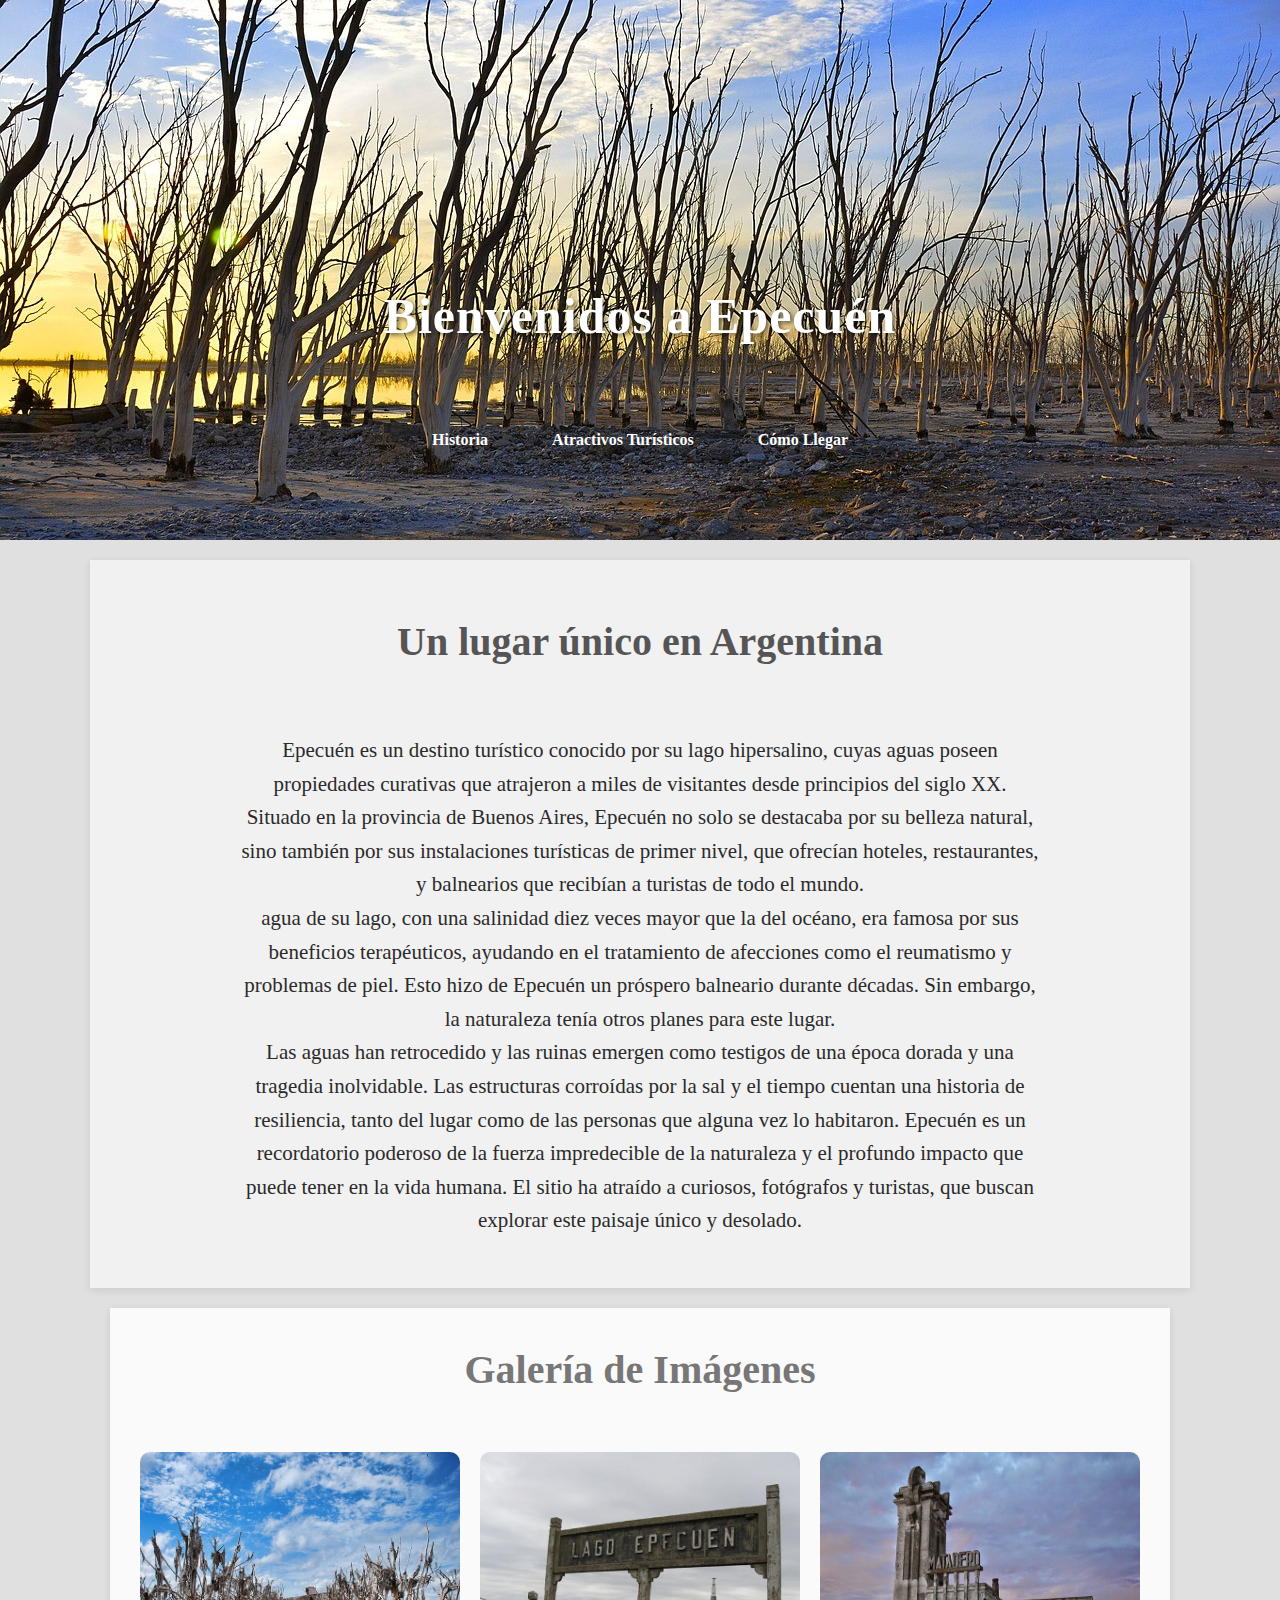
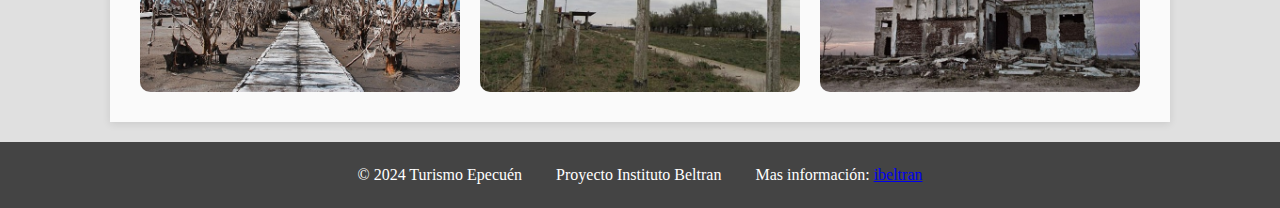
<file: index.html>
<!DOCTYPE html>
<html lang="es">
    <head>
        <meta charset="UTF-8">
        <meta name="viewport" content="width=device-width, initial-scale=0.8">
        <link rel="icon" href="img/icon-Web.ico">
        <title>Descubre Epecuén</title>
        <meta name="description" content="Esta pagina web intenta mostrar y recordar la tragedia vivida en el pueblo de Epecuen"> <!--el meta description es la descripcion de la pagina web. De 100 caracteres-->
        <meta name="keywords" content="Epecuen, lago epecuen, inundacion, pablo novak, pablo, pueblo inundado, inundacion, pueblo, sobreviviente, pablo novak, resiliencia"> <!--meta keywords contiene las palabras clave que ayudan al navegador a encontrar la pagina web, esto ayuda al posicionamiento del ceo-->
        <meta name="author" content="jeremias dominguez"> <!--meta author es para mencionar al autor de la pagina-->
        <link rel="stylesheet" href="css/index.css">
    </head>
    <body>
        <header>
            <h1 class="titulo-principal">Bienvenidos a Epecuén</h1>
            <nav>
                <ul class="link-paginas">
                    <li><a href="historia.html">Historia</a></li>
                    <li><a href="atractivo-turistico.html">Atractivos Turísticos</a></li>
                    <li><a href="como-llegar.html">Cómo Llegar</a></li>
                </ul>
            </nav>
        </header>
        <section id="texto-epecuen">
            <h2 class="tittle">Un lugar único en Argentina</h2>
            <p class="texto">Epecuén es un destino turístico conocido por su lago hipersalino, cuyas aguas poseen propiedades curativas que atrajeron a miles de visitantes desde principios del siglo XX. Situado en la provincia de Buenos Aires, Epecuén no solo se destacaba por su belleza natural, sino también por sus instalaciones turísticas de primer nivel, que ofrecían hoteles, restaurantes, y balnearios que recibían a turistas de todo el mundo.</p>

            <p class="texto"> agua de su lago, con una salinidad diez veces mayor que la del océano, era famosa por sus beneficios terapéuticos, ayudando en el tratamiento de afecciones como el reumatismo y problemas de piel. Esto hizo de Epecuén un próspero balneario durante décadas. Sin embargo, la naturaleza tenía otros planes para este lugar.</p>
                
            <p class="texto">Las aguas han retrocedido y las ruinas emergen como testigos de una época dorada y una tragedia inolvidable. Las estructuras corroídas por la sal y el tiempo cuentan una historia de resiliencia, tanto del lugar como de las personas que alguna vez lo habitaron. Epecuén es un recordatorio poderoso de la fuerza impredecible de la naturaleza y el profundo impacto que puede tener en la vida humana. El sitio ha atraído a curiosos, fotógrafos y turistas, que buscan explorar este paisaje único y desolado.</p>
        </section>

        <section id="fotos">
            <a class="link-gallery" href="galeria.html" title="Imagenes">Galería de Imágenes</a>
            <div class="gallery">
                <img src="img/camino.jpg" alt="camino">
                <img src="img/cartel.jpg" alt="Cartel de Epecuén">
                <img src="img/matadero.jpg" alt="Fabrica Matedero">
            </div>
        </section>

        <footer>
            <p>&copy; 2024 Turismo Epecuén</p>
            <p>Proyecto Instituto Beltran</p>
            <p>Mas información:  
                <a href="https://www.ibeltran.com.ar/contacto.php" target="_blank">ibeltran</a>
            </p>
        </footer>
    </body>
</html>
</file>
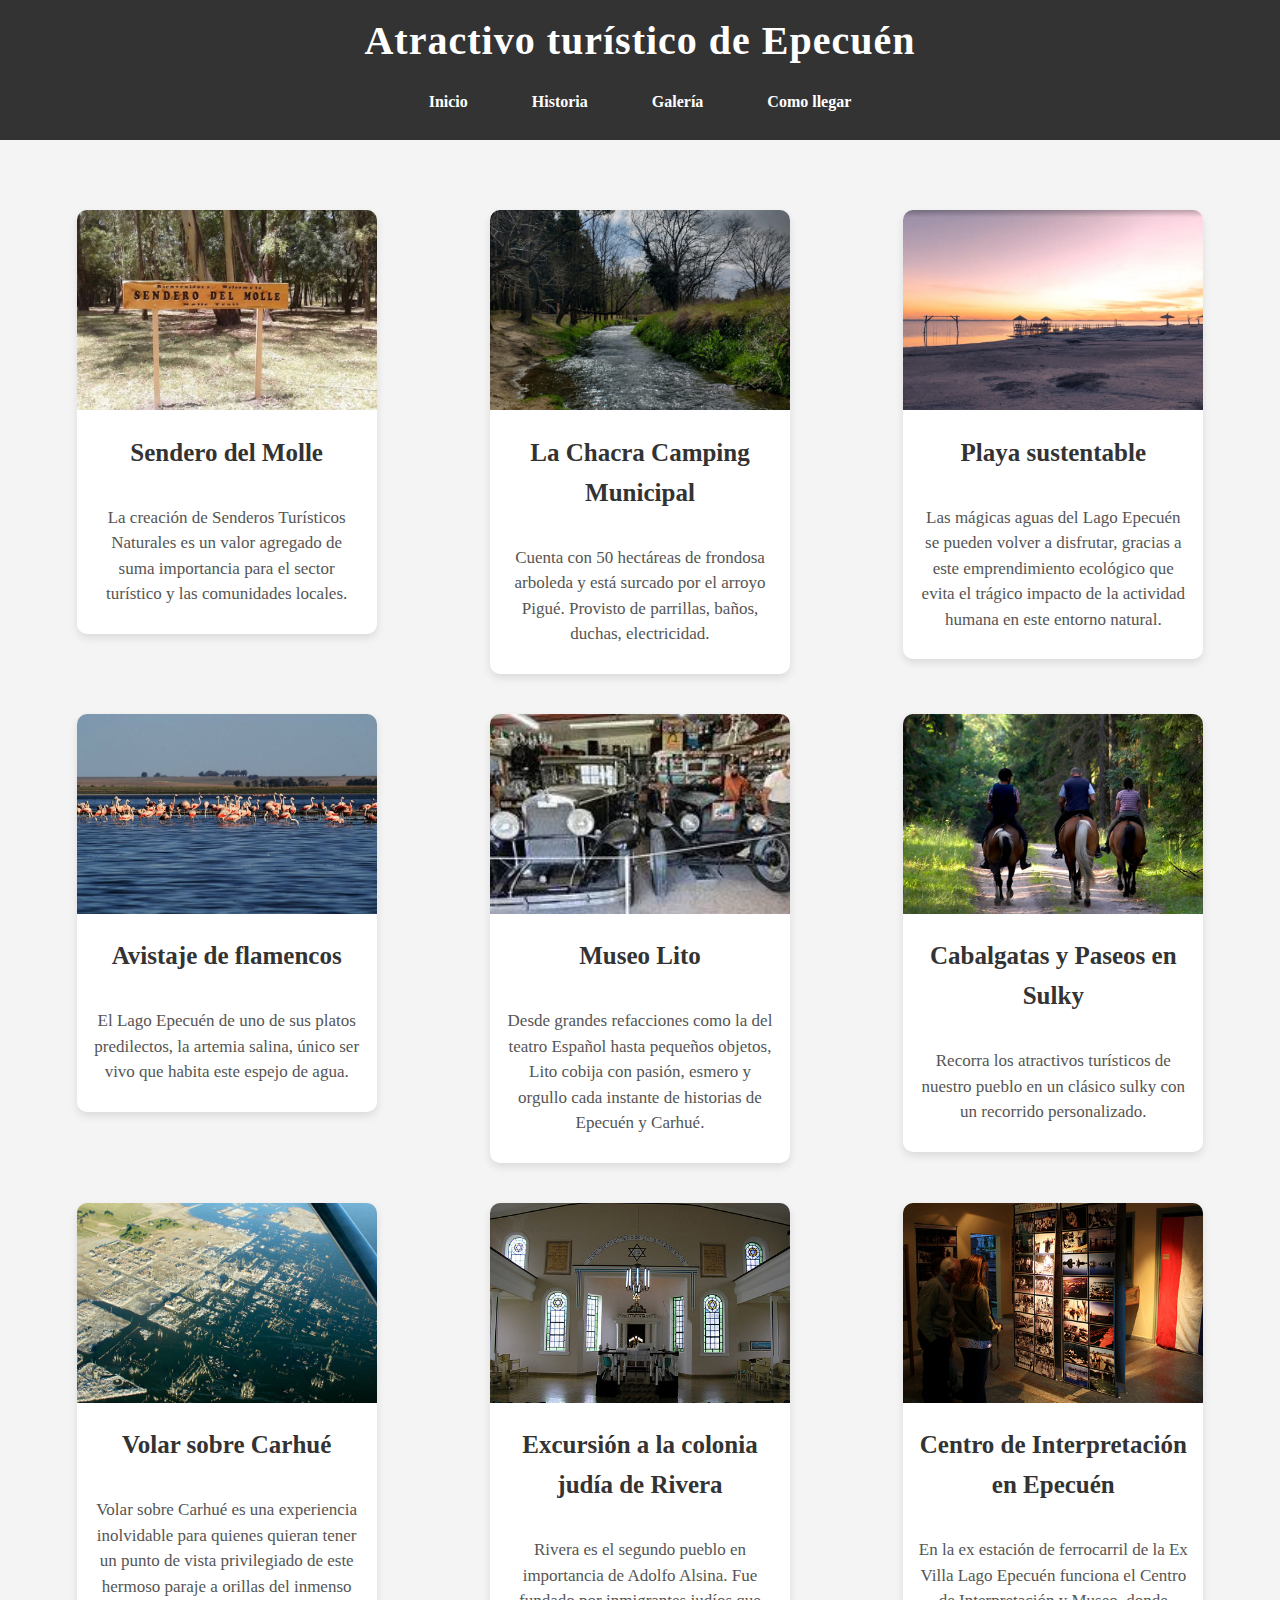
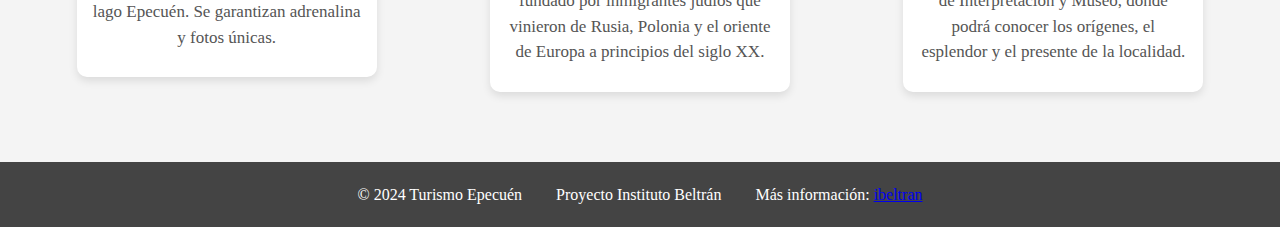
<file: atractivo-turistico.html>
<!DOCTYPE html>
<html lang="en">
    <head>
        <meta charset="UTF-8">
        <meta name="viewport" content="width=device-width, initial-scale=0.8">
        <link rel="icon" href="img/icon-Web.ico">
        <title>Cómo llegar a Epecuén</title>
        <link rel="stylesheet" href="css/atractivo-turistico.css">
    </head>
    <body>
        <header>
            <h1 class="titulo-principal">Atractivo turístico de Epecuén</h1>
            <nav>
                <ul class="link-paginas">
                    <li><a href="index.html">Inicio</a></li>
                    <li><a href="historia.html">Historia</a></li>
                    <li><a href="galeria.html">Galería</a></li>
                    <li><a href="como-llegar.html">Como llegar</a></li>
                </ul>
            </nav>
        </header>
        
            <section class="atractivos-turisticos">
            <a class="link-turisticos" href="https://www.adolfoalsina.gov.ar/agenda/sendero-del-molle-9/" target="_blank">
                <div class="atractivo">
                    <img src="img/sendero.jpg" alt="Ruinas de Epecuén">
                    <h2>Sendero del Molle</h2>
                    <p class="description-turismo">La creación de Senderos Turísticos Naturales es un valor agregado de suma importancia para el sector turístico y las comunidades locales.</p>
                </div>
            </a>
            
            <a class="link-turisticos" href="https://carhue.ar/hotel/la-chacra/" target="_blank">
                <div class="atractivo">
                    <img src="img/hotel-la-chacra.jpg" alt="Hotel la chacra">
                    <h2>La Chacra Camping Municipal</h2>
                    <p class="description-turismo">Cuenta con 50 hectáreas de frondosa arboleda y está surcado por el arroyo Pigué. Provisto de parrillas, baños, duchas, electricidad.</p>
                </div>
            </a>
            
            <a class="link-turisticos" href="https://www.termasdecarhue.com/sitios/playa-ecosustentable/" target="_blank">
                <div class="atractivo">
                    <img src="img/playa-sustentable.jpg" alt="Playa sustentable">
                    <h2>Playa sustentable</h2>
                    <p class="description-turismo">Las mágicas aguas del Lago Epecuén se pueden volver a disfrutar, gracias a este emprendimiento ecológico que evita el trágico impacto de la actividad humana en este entorno natural.</p>
                </div>
            </a>

            <a class="link-turisticos" href="https://salidores.com/carhue/avistaje-de-flamencos/" target="_blank">
                <div class="atractivo">
                    <img src="img/flamencos.jpg" alt="Avistaje de flamencos">
                    <h2>Avistaje de flamencos</h2>
                    <p class="description-turismo">El Lago Epecuén de uno de sus platos predilectos, la artemia salina, único ser vivo que habita este espejo de agua.</p>
                </div>
            </a>

            <a class="link-turisticos" href="https://museocarhue.gob.ar/archivo-historico/investigaciones/miguel-sottovia-embajador-turistico" target="_blank">
                <div class="atractivo">
                    <img src="img/museo.jpg" alt="Museo Lito">
                    <h2>Museo Lito</h2>
                    <p class="description-turismo">Desde grandes refacciones como la del teatro Español hasta pequeños objetos, Lito cobija con pasión, esmero y orgullo cada instante de historias de Epecuén y Carhué.</p>
                </div>
            </a>

            <a class="link-turisticos" href="https://salidores.com/carhue/cabalgatas-y-paseos-en-sulky" target="_blank">
                <div class="atractivo">
                    <img src="img/caballos.jpg" alt="Cabalgatas y paseos en Sulky">
                    <h2>Cabalgatas y Paseos en Sulky</h2>
                    <p class="description-turismo">Recorra los atractivos turísticos de nuestro pueblo en un clásico sulky con un recorrido personalizado.</p>
                </div>
            </a>

            <a class="link-turisticos" href="https://www.welcomeargentina.com/carhue/volar-carhue.html" target="_blank">
                <div class="atractivo">
                    <img src="img/aeroclub-carhue.jpg" alt="Volar sobre Carhue">
                    <h2>Volar sobre Carhué</h2>
                    <p class="description-turismo">Volar sobre Carhué es una experiencia inolvidable para quienes quieran tener un punto de vista privilegiado de este hermoso paraje a orillas del inmenso lago Epecuén. Se garantizan adrenalina y fotos únicas.</p>
                </div>
            </a>

            <a class="link-turisticos" href="https://salidores.com/carhue/excursion-de-medio-dia-a-la-colonia-judia-de-river" target="_blank">
                <div class="atractivo">
                    <img src="img/rivera.jpg" alt="Colonia judia">
                    <h2>Excursión a la colonia judía de Rivera</h2>
                    <p class="description-turismo">Rivera es el segundo pueblo en importancia de Adolfo Alsina. Fue fundado por inmigrantes judíos que vinieron de Rusia, Polonia y el oriente de Europa a principios del siglo XX.</p>
                </div>
            </a>

            <a class="link-turisticos" href="https://salidores.com/carhue/centro-de-interpretacion-de-la-villa-lago-epecuen" target="_blank">
                <div class="atractivo">
                    <img src="img/museo-interpretacion.jpg" alt="Museo de interpracion">
                    <h2>Centro de Interpretación en Epecuén</h2>
                    <p class="description-turismo">En la ex estación de ferrocarril de la Ex Villa Lago Epecuén funciona el Centro de Interpretación y Museo, donde podrá conocer los orígenes, el esplendor y el presente de la localidad.</p>
                </div>
            </a>
        </section>

        <footer>
            <p>&copy; 2024 Turismo Epecuén</p>
            <p>Proyecto Instituto Beltrán</p>
            <p>Más información:  
            <a href="https://www.ibeltran.com.ar/contacto.php" target="_blank" title="Visitar la página de contacto de Instituto Beltrán">ibeltran</a>
            </p>
        </footer>
    </body>
</html>
</file>
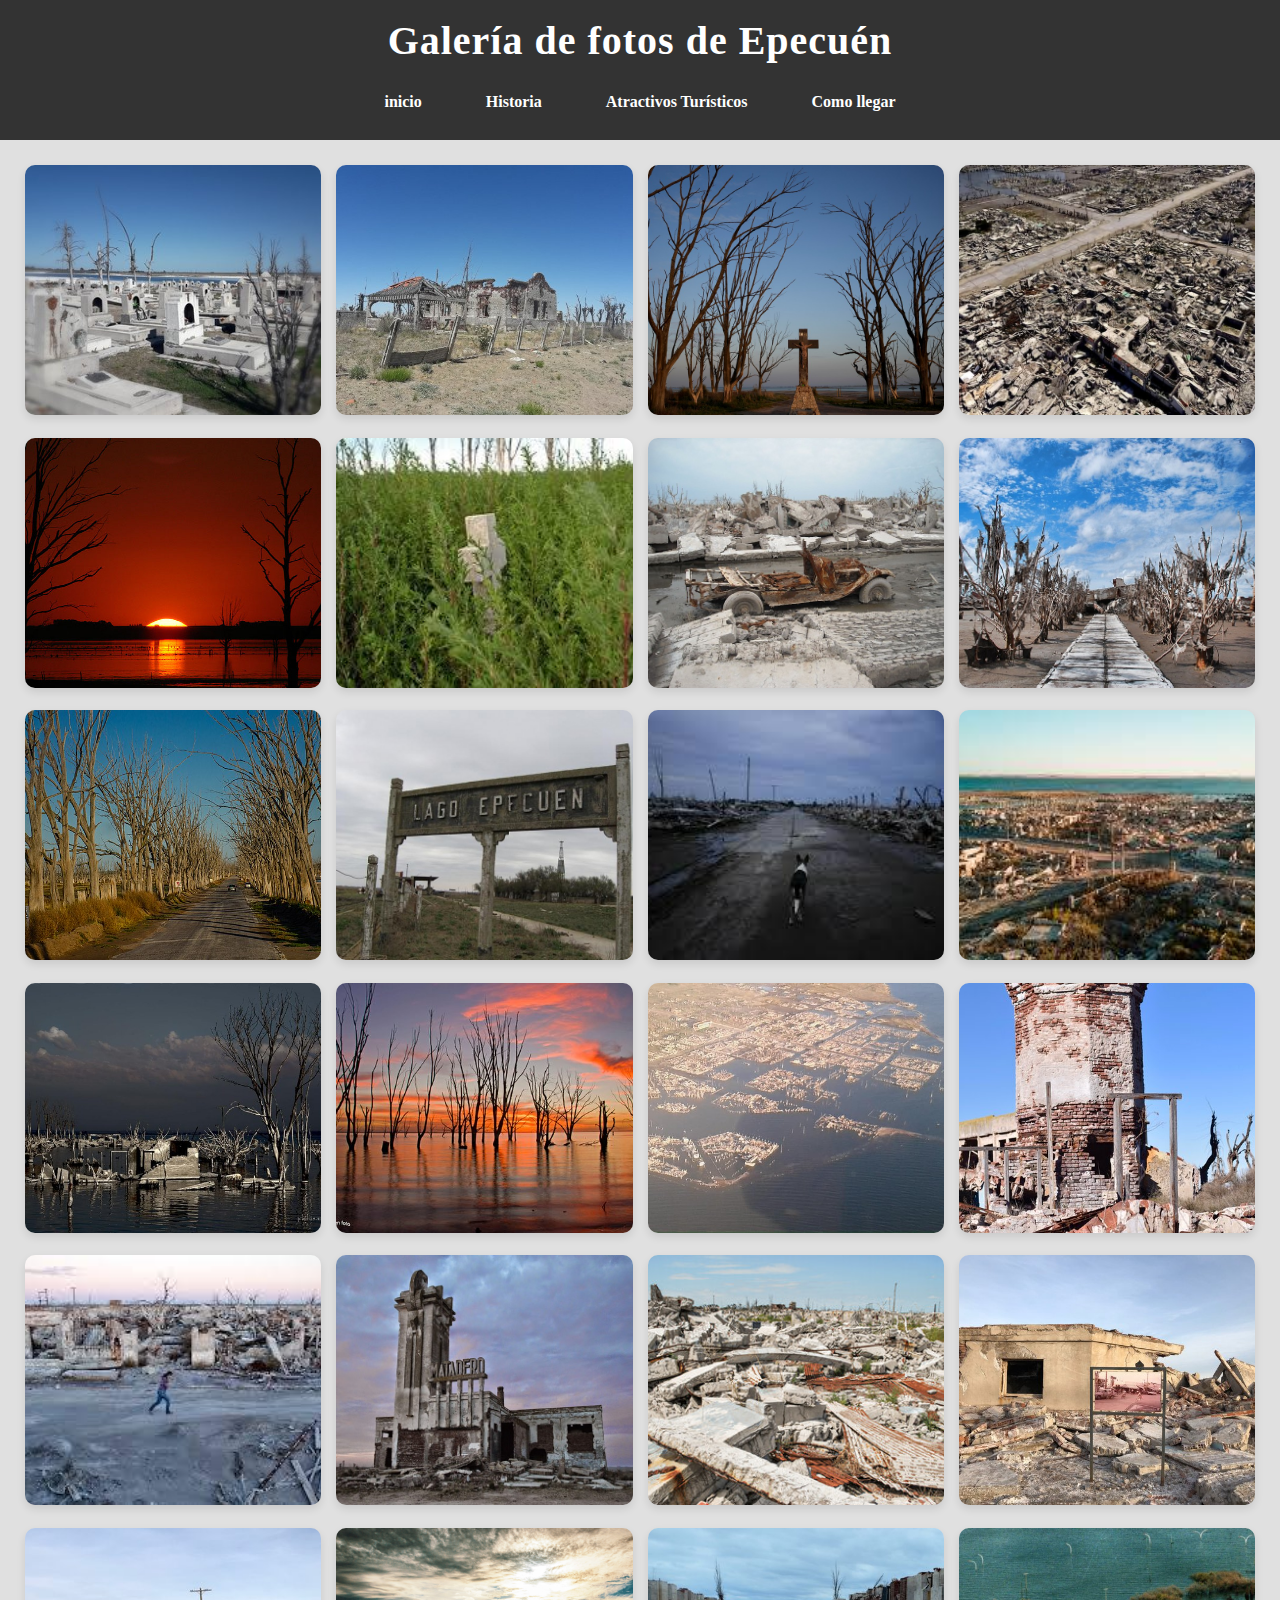
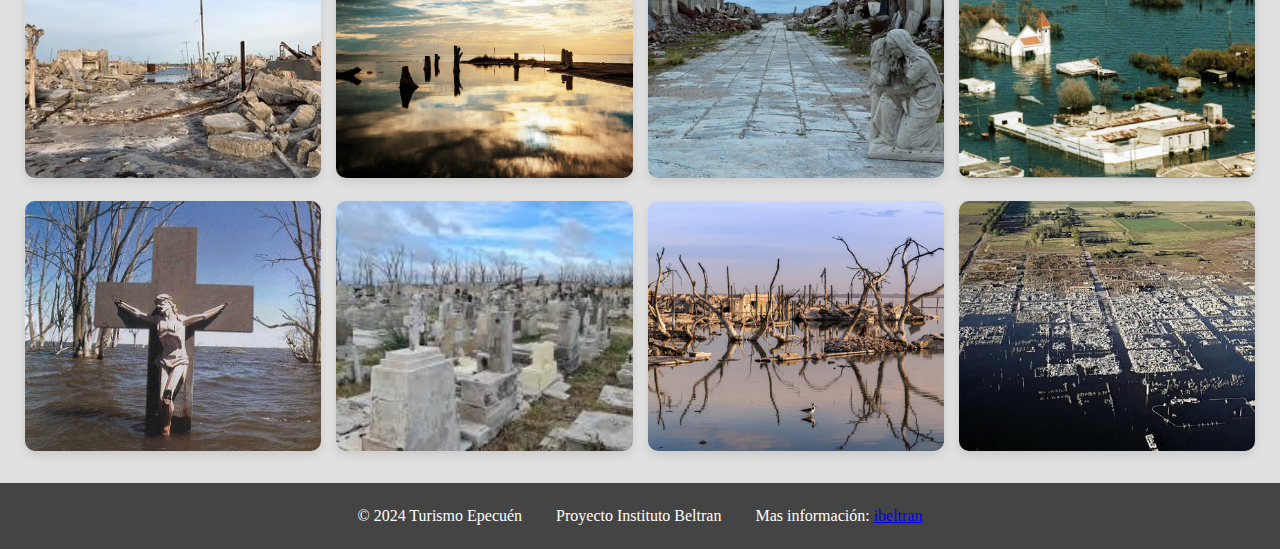
<file: galeria.html>
<!DOCTYPE html>
<html lang="es">
    <head>
        <meta charset="UTF-8">
        <meta name="viewport" content="width=device-width, initial-scale=0.8">
        <link rel="icon" href="img/icon-Web.ico">
        <title>Galería de Fotos - Epecuén</title>
        <link rel="stylesheet" href="css/galeria.css">
    </head>
    <body>
        <header>
            <h1 class="titulo-principal">Galería de fotos de Epecuén </h1>
            <nav>
                <ul class="link-paginas">
                    <li><a href="index.html">inicio</a></li>
                    <li><a href="historia.html">Historia</a></li>
                    <li><a href="atractivo-turistico.html">Atractivos Turísticos</a></li>
                    <li><a href="como-llegar.html">Como llegar</a></li>
                </ul>
            </nav>
        </header>

        <div #id="conteiner-gallery" class="gallery">
            <div class="gallery-item">
                <img src="img/fotos_Epecuen (1).jpg" alt="imagen 1">
            </div>
            <div class="gallery-item">
                <img src="img/fotos_Epecuen (2).jpg" alt="imagen 2">
            </div>
            <div class="gallery-item">
                <img src="img/fotos_Epecuen (3).jpg" alt="imagen 3">
            </div>
            <div class="gallery-item">
                <img src="img/fotos_Epecuen (4).jpg" alt="imagen 4">
            </div>
            <div class="gallery-item">
                <img src="img/fotos_Epecuen (5).jpg" alt="imagen 5">
            </div>
            <div class="gallery-item">
                <img src="img/fotos_Epecuen (6).jpg" alt="imagen 5">
            </div>
            <div class="gallery-item">
                <img src="img/fotos_Epecuen (7).jpg" alt="imagen 7">
            </div>
            <div class="gallery-item">
                <img src="img/fotos_Epecuen (8).jpg" alt="imagen 8">
            </div>
            <div class="gallery-item">
                <img src="img/fotos_Epecuen (9).jpg" alt="imagen 9">
            </div>
            <div class="gallery-item">
                <img src="img/fotos_Epecuen (10).jpg" alt="imagen 10">
            </div>
            <div class="gallery-item">
                <img src="img/fotos_Epecuen (25).jpg" alt="imagen 11">
            </div>
            <div class="gallery-item">
                <img src="img/fotos_Epecuen (12).jpg" alt="imagen 12">
            </div>
            <div class="gallery-item">
                <img src="img/fotos_Epecuen (13).jpg" alt="imagen 13">
            </div>
            <div class="gallery-item">
                <img src="img/fotos_Epecuen (14).jpg" alt="imagen 14">
            </div>
            <div class="gallery-item">
                <img src="img/fotos_Epecuen (15).jpg" alt="imagen 15">
            </div>
            <div class="gallery-item">
                <img src="img/fotos_Epecuen (16).jpg" alt="imagen 16">
            </div>
            <div class="gallery-item">
                <img src="img/fotos_Epecuen (17).jpg" alt="imagen 17">
            </div>
            <div class="gallery-item">
                <img src="img/fotos_Epecuen (18).jpg" alt="imagen 18">
            </div>
            <div class="gallery-item">
                <img src="img/fotos_Epecuen (19).jpg" alt="imagen 19">
            </div>
            <div class="gallery-item">
                <img src="img/fotos_Epecuen (20).jpg" alt="imagen 20">
            </div>
            <div class="gallery-item">
                <img src="img/fotos_Epecuen (21).jpg" alt="imagen 21">
            </div>
            <div class="gallery-item">
                <img src="img/fotos_Epecuen (22).jpg" alt="imagen 22">
            </div>
            <div class="gallery-item">
                <img src="img/fotos_Epecuen (23).jpg" alt="imagen 23">
            </div>
            <div class="gallery-item">
                <img src="img/fotos_Epecuen (24).jpg" alt="imagen 24">
            </div>
            <div class="gallery-item">
                <img src="img/fotos_Epecuen (11).jpg" alt="imagen 25">
            </div>
            <div class="gallery-item">
                <img src="img/fotos_Epecuen (26).jpg" alt="imagen 26">
            </div>  
            <div class="gallery-item">
                <img src="img/fotos_Epecuen (27).jpg" alt="imagen 27">
            </div>
            <div class="gallery-item">
                <img src="img/fotos_Epecuen (28).jpg" alt="imagen 28">
            </div>
        </div>
        
        <footer>
            <p>&copy; 2024 Turismo Epecuén</p>
            <p>Proyecto Instituto Beltran</p>
            <p>Mas información:  
            <a href="https://www.ibeltran.com.ar/contacto.php" target="_blank">ibeltran</a></p>
        </footer>
    </body>
</html>
</file>
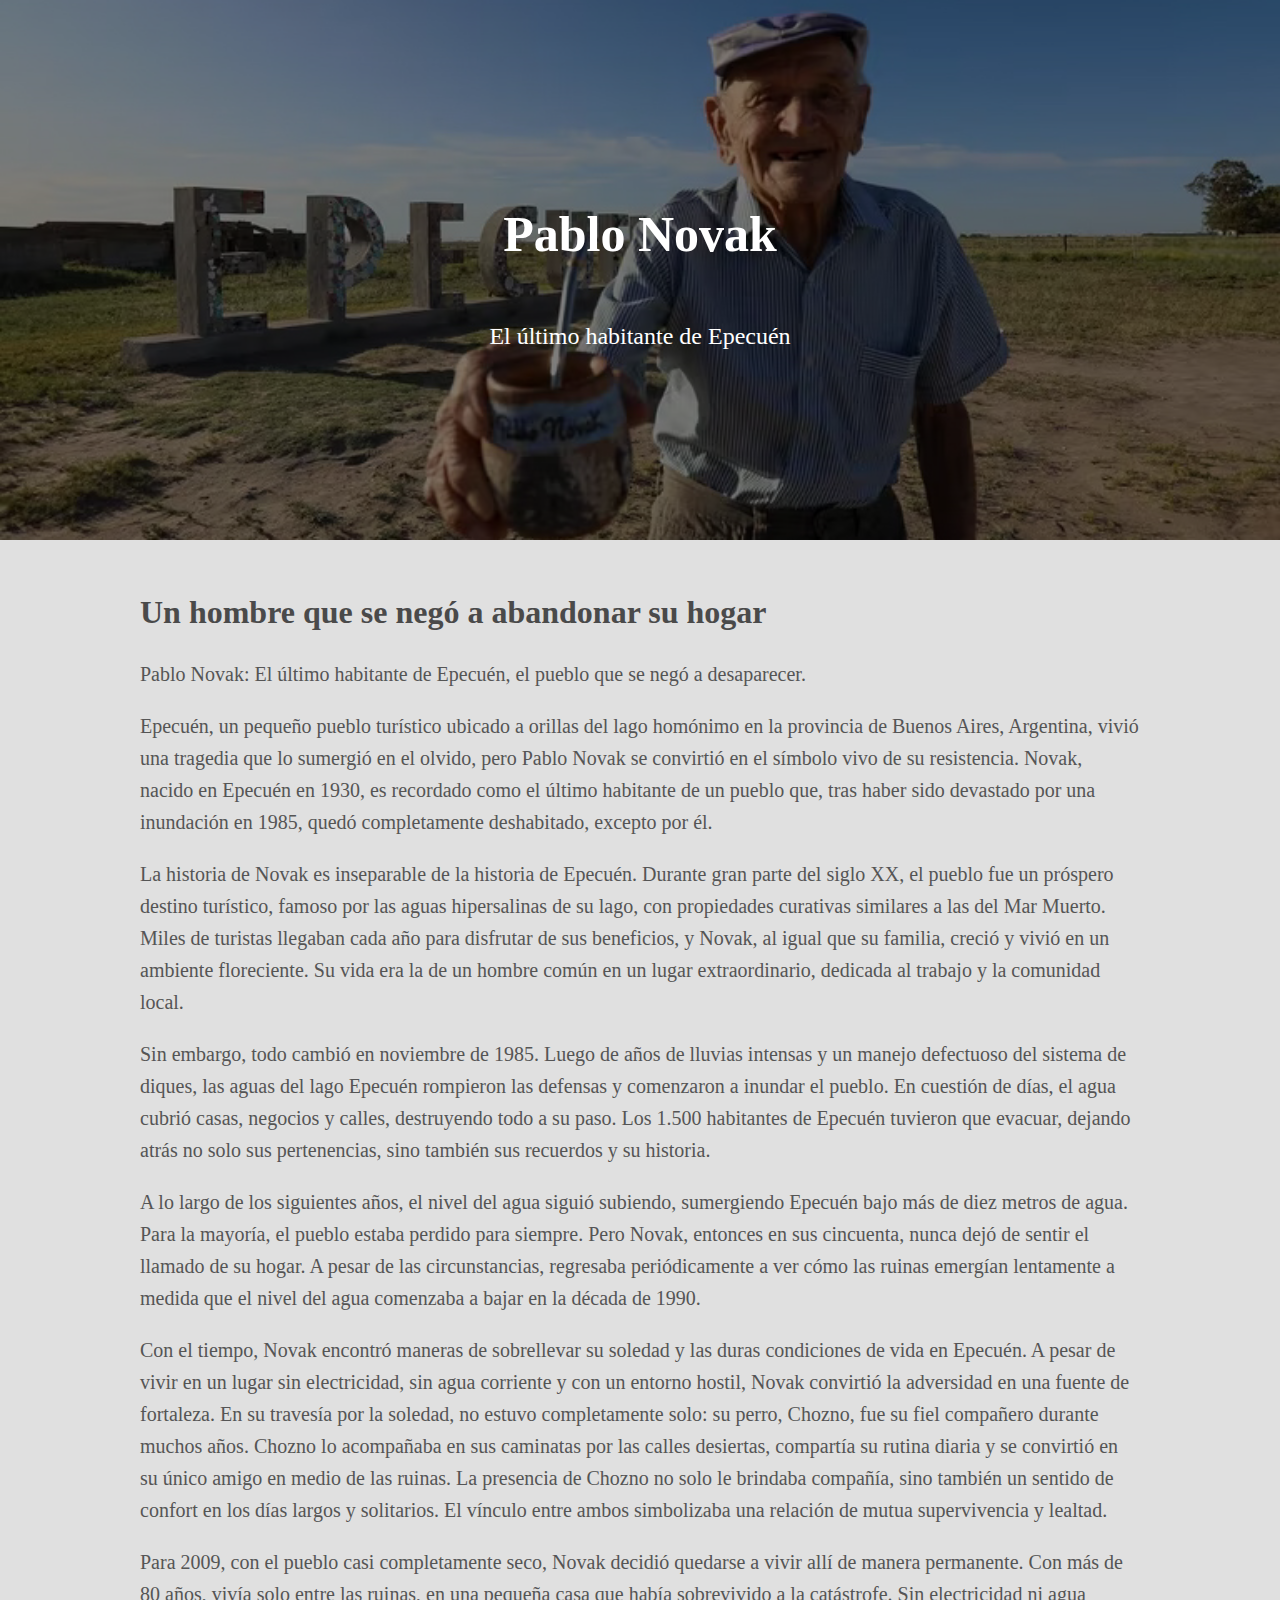
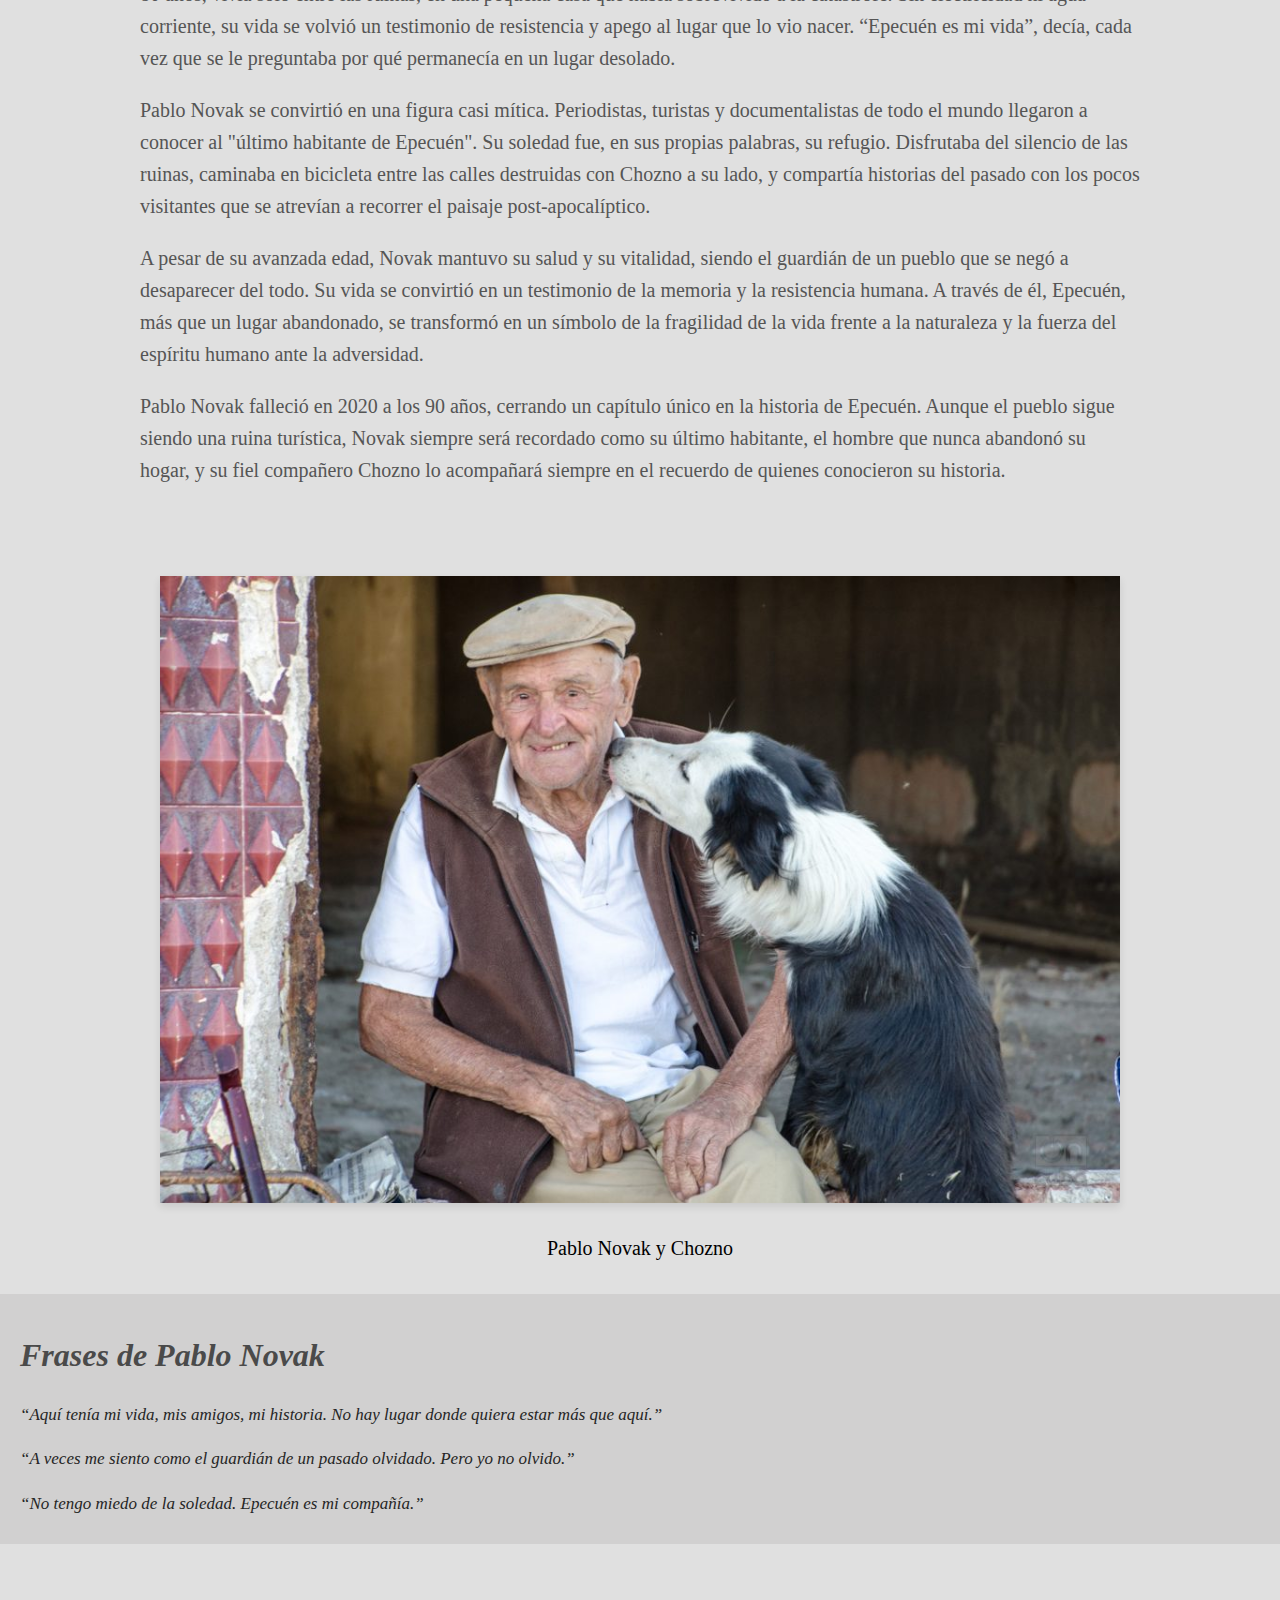
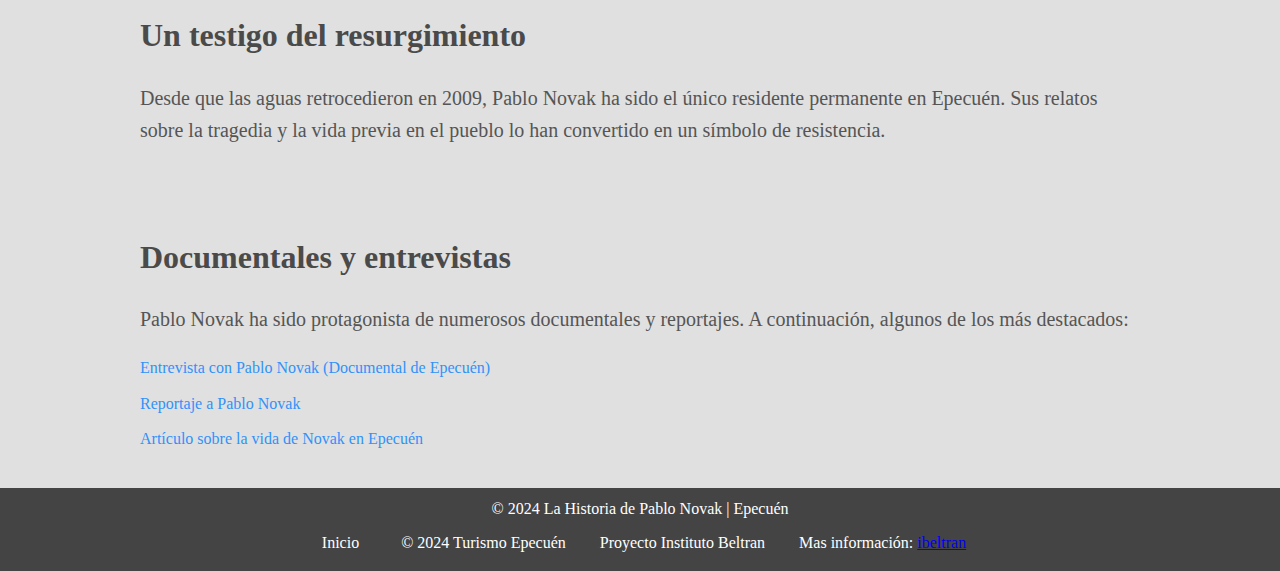
<file: historia.html>
<!DOCTYPE html>
<html lang="es">
    <head>  
        <meta charset="UTF-8">
        <meta name="viewport" content="width=device-width, initial-scale=0.8">
        <link rel="icon" href="img/icon-Web.ico">
        <title>Pablo Novak: El Último Habitante de Epecuén</title>
        <link rel="stylesheet" href="css/historia.css">
    </head>
    <body>
        <header class="portada-pablo">
            <div class="capa-portada"></div>
            <h1 class="tittle-portada">Pablo Novak</h1>
            <p class="subtittle-portada">El último habitante de Epecuén</p>
        </header>

        <section id="historia" class="container">
        <h2>Un hombre que se negó a abandonar su hogar</h2>
        <p>Pablo Novak: El último habitante de Epecuén, el pueblo que se negó a desaparecer.</p>

<p>Epecuén, un pequeño pueblo turístico ubicado a orillas del lago homónimo en la provincia de Buenos Aires, Argentina, vivió una tragedia que lo sumergió en el olvido, pero Pablo Novak se convirtió en el símbolo vivo de su resistencia. Novak, nacido en Epecuén en 1930, es recordado como el último habitante de un pueblo que, tras haber sido devastado por una inundación en 1985, quedó completamente deshabitado, excepto por él.</p>

<p>La historia de Novak es inseparable de la historia de Epecuén. Durante gran parte del siglo XX, el pueblo fue un próspero destino turístico, famoso por las aguas hipersalinas de su lago, con propiedades curativas similares a las del Mar Muerto. Miles de turistas llegaban cada año para disfrutar de sus beneficios, y Novak, al igual que su familia, creció y vivió en un ambiente floreciente. Su vida era la de un hombre común en un lugar extraordinario, dedicada al trabajo y la comunidad local.</p>

<p>Sin embargo, todo cambió en noviembre de 1985. Luego de años de lluvias intensas y un manejo defectuoso del sistema de diques, las aguas del lago Epecuén rompieron las defensas y comenzaron a inundar el pueblo. En cuestión de días, el agua cubrió casas, negocios y calles, destruyendo todo a su paso. Los 1.500 habitantes de Epecuén tuvieron que evacuar, dejando atrás no solo sus pertenencias, sino también sus recuerdos y su historia.</p>

<p>A lo largo de los siguientes años, el nivel del agua siguió subiendo, sumergiendo Epecuén bajo más de diez metros de agua. Para la mayoría, el pueblo estaba perdido para siempre. Pero Novak, entonces en sus cincuenta, nunca dejó de sentir el llamado de su hogar. A pesar de las circunstancias, regresaba periódicamente a ver cómo las ruinas emergían lentamente a medida que el nivel del agua comenzaba a bajar en la década de 1990.</p>

<p>Con el tiempo, Novak encontró maneras de sobrellevar su soledad y las duras condiciones de vida en Epecuén. A pesar de vivir en un lugar sin electricidad, sin agua corriente y con un entorno hostil, Novak convirtió la adversidad en una fuente de fortaleza. En su travesía por la soledad, no estuvo completamente solo: su perro, Chozno, fue su fiel compañero durante muchos años. Chozno lo acompañaba en sus caminatas por las calles desiertas, compartía su rutina diaria y se convirtió en su único amigo en medio de las ruinas. La presencia de Chozno no solo le brindaba compañía, sino también un sentido de confort en los días largos y solitarios. El vínculo entre ambos simbolizaba una relación de mutua supervivencia y lealtad.</p>

<p>Para 2009, con el pueblo casi completamente seco, Novak decidió quedarse a vivir allí de manera permanente. Con más de 80 años, vivía solo entre las ruinas, en una pequeña casa que había sobrevivido a la catástrofe. Sin electricidad ni agua corriente, su vida se volvió un testimonio de resistencia y apego al lugar que lo vio nacer. “Epecuén es mi vida”, decía, cada vez que se le preguntaba por qué permanecía en un lugar desolado.</p>

<p>Pablo Novak se convirtió en una figura casi mítica. Periodistas, turistas y documentalistas de todo el mundo llegaron a conocer al "último habitante de Epecuén". Su soledad fue, en sus propias palabras, su refugio. Disfrutaba del silencio de las ruinas, caminaba en bicicleta entre las calles destruidas con Chozno a su lado, y compartía historias del pasado con los pocos visitantes que se atrevían a recorrer el paisaje post-apocalíptico.</p>

<p>A pesar de su avanzada edad, Novak mantuvo su salud y su vitalidad, siendo el guardián de un pueblo que se negó a desaparecer del todo. Su vida se convirtió en un testimonio de la memoria y la resistencia humana. A través de él, Epecuén, más que un lugar abandonado, se transformó en un símbolo de la fragilidad de la vida frente a la naturaleza y la fuerza del espíritu humano ante la adversidad.</p>

<p>Pablo Novak falleció en 2020 a los 90 años, cerrando un capítulo único en la historia de Epecuén. Aunque el pueblo sigue siendo una ruina turística, Novak siempre será recordado como su último habitante, el hombre que nunca abandonó su hogar, y su fiel compañero Chozno lo acompañará siempre en el recuerdo de quienes conocieron su historia.</p>

        </section>

        <section id="imagen">
            <div class="image-container">
                <img class="img-pablo" src="img/pablo-y-chozno.jpg" alt="Pablo Novak en Epecuén">
                <p class="pie-de-foto">Pablo Novak y Chozno</p>
            </div>
        </section>

        <section id="citas" class="citas-personalizada">
            <h2>Frases de Pablo Novak</h2>
            <div class="cita-personalizada">
                <p>“Aquí tenía mi vida, mis amigos, mi historia. No hay lugar donde quiera estar más que aquí.”</p>
            </div>
            <div class="cita-personalizada">
                <p>“A veces me siento como el guardián de un pasado olvidado. Pero yo no olvido.”   </p>
            </div>
            <div class="cita-personalizada">
                <p>“No tengo miedo de la soledad. Epecuén es mi compañía.”</p>
            </div>
        </section>

        <section id="vida-actual" class="container">
            <h2>Un testigo del resurgimiento</h2>
            <p>Desde que las aguas retrocedieron en 2009, Pablo Novak ha sido el único residente permanente en Epecuén. Sus relatos sobre la tragedia y la vida previa en el pueblo lo han convertido en un símbolo de resistencia.</p>
        </section>

        <section id="multimedia" class="container">
            <h2>Documentales y entrevistas</h2>
            <p>Pablo Novak ha sido protagonista de numerosos documentales y reportajes. A continuación, algunos de los más destacados:</p>
            <ul>
                <li><a href="https://www.youtube.com/watch?v=k-cA_pZlT7M" target="_blank">Entrevista con Pablo Novak (Documental de Epecuén)</a></li>
                <li><a href="https://www.lanacion.com.ar/sociedad/me-acostumbre-a-estar-solo-a-los-92-anos-el-ultimo-habitante-de-villa-epecuen-regreso-a-su-casa-de-nid05082022/" target="_blank">Reportaje a Pablo Novak</a></li>
                <li><a href="https://www.pagina12.com.ar/706208-la-historia-de-pablo-novak-el-ultimo-habitante-de-las-ruinas" target="_blank">Artículo sobre la vida de Novak en Epecuén</a></li>
            </ul>
        </section>

        <footer>
            <p>&copy; 2024 La Historia de Pablo Novak | Epecuén</p><footer>
                <p><a class="link-inicio" href="index.html">Inicio</a></p>
                <p>&copy; 2024 Turismo Epecuén</p>
                <p>Proyecto Instituto Beltran</p>
                <p>Mas información:  
                    <a href="https://www.ibeltran.com.ar/contacto.php" target="_blank">ibeltran</a>
                </p>
            </footer>
        </footer>
    </body>
</html>
</file>
<file: css/index.css>
body {
    font-family: 'Lora', serif;
    color: #333;
    background-color: #e0e0e0;
    line-height: 1.6;
    margin: 0;
    padding: 0;
}

header {
    background: url(../img/portada_2p.jpg) no-repeat bottom center/cover;
    height: 500px;
    position: relative;
    color: #fff;
    text-align: center;
    display: flex;
    flex-direction: column;
    justify-content: center;
    align-items: center;
    padding: 20px;
    margin:0;
}

.link-paginas{
    padding: 0;
    position: relative;
    top: 55px;
}

nav ul li {
    display: inline-block;
    margin: 0 15px;
}

nav ul li a {
    color: #ffffff;
    text-decoration: none;
    font-weight: bold;
    padding: 8px 15px;
}

nav ul li a:hover {
    border-radius: 20px;
    color: #ffffff;
    background-color: rgba(126, 125, 125, 0.534);
}

.titulo-principal{
    font-size: 50px;
    padding-top: 150px;
    margin: 0;
    text-shadow: 2px 2px 5px rgba(0, 0, 0, 0.6);
    letter-spacing: 1px;
}

#texto-epecuen{
    padding: 50px;
    text-align: center;
    background-color: #f1f1f1;
}

.tittle{
    font-size: 40px;
    color: #555;
    margin: 0 100px 60px;
}

.texto{
    font-family: Times, serif;
    font-size: 21px;
    color: #2b2a2a;
    text-align: center;
    max-width: 800px;
    margin: auto;
}

#fotos {
    padding: 30px ;
    background-color: #fafafa;
    text-align: center;
}

.link-gallery {
    font-size: 40px;
    margin: 0 100px 60px;
    font-weight: bold;
    color: #777;
    text-decoration: none;
    text-align: justify;
}

.gallery {
    padding-top: 50px;
    display: flex;
    justify-content: space-between;
    gap: 15px;
    flex-wrap: wrap;
}

.gallery img {
    width: 32%;
    border-radius: 10px;
}

.gallery img:hover {
    filter: grayscale(40%);
    transform: scale(1.05);
    transition: transform 0.3s ease;
}

a:hover {
    color: #313131;
    transition: color 0.3s ease;
}

section {
    padding: 40px;
    margin: 20px auto;
    max-width: 1000px;
    box-shadow: 0 2px 8px rgba(0, 0, 0, 0.1);
}

footer {
    background-color: #444444;
    color: #ffffff;
    text-align: center;
    padding: 20px;
}

footer p {
    margin: 0;
    font-size: 1em;
    display: inline-block;
    margin: 0 15px;
}
</file>
<file: css/atractivo-turistico.css>
body {
font-family: 'Lora', serif;
background-color: #e0e0e0;
color: #333;
margin: 0;
padding: 0px;
line-height: 1.6;
}

header {
height: 100px;
position: relative;
color: white;
background-color: #333;
text-align: center;
display: flex;
flex-direction: column;
justify-content: center;
align-items: center;
padding: 20px;
}

.link-paginas {
padding: 0;
position: relative;
}

nav ul li {
display: inline-block;
margin: 0 15px;
}

nav ul li a {
color: #ffffff;
text-decoration: none;
font-weight: bold;
padding: 8px 15px;
}

nav ul li a:hover {
border-radius: 20px;
color: #ffffff;
background-color: rgba(126, 125, 125, 0.534);
}

.titulo-principal {
font-size: 40px;
margin: 0;
letter-spacing: 1px;
}

.link-turisticos{
text-decoration: none;
}

.atractivos-turisticos {
display: flex;
justify-content: space-around;
flex-wrap: wrap;
padding: 50px 20px;
background-color: #f4f4f4;
}

.atractivo {
background-color: white;
max-width: 300px;
border-radius: 10px;
overflow: hidden;
box-shadow: 0 4px 8px rgba(0, 0, 0, 0.1);
margin: 20px;
text-align: center;
transition: transform 0.3s ease, box-shadow 0.3s ease;
}

.atractivo:hover {
transform: scale(1.05);
box-shadow: 0 8px 16px rgba(0, 0, 0, 0.2);
}

.atractivo img {
width: 100%;
height: 200px;
object-fit:cover;
}

.atractivo h2 {
font-size: 25px;
padding: 5px;
margin: 10px 0;
color: #333;
}

.description-turismo{
font-family: 'Lora', serif;
font-size: 17px;
padding: 10px 15px;
color: #555;
line-height: 1.5;
}

footer {
background-color: #444444;
color: #ffffff;
text-align: center;
padding: 20px;
}

footer p {
margin: 0;
font-size: 1em;
display: inline-block;
margin: 0 15px;
}
</file>
<file: css/galeria.css>
body {
    font-family: 'Lora', serif;
    background-color: #e0e0e0;
    color: #333;
    margin: 0;
    padding: 0px;
    line-height: 1.6;
}

header {
    height: 100px;
    position: relative;
    color: white;
    background-color: #333;
    text-align: center;
    display: flex;
    flex-direction: column;
    justify-content: center;
    align-items: center;
    padding: 20px;
}

.link-paginas{
    padding: 0;
    position: relative;
}

nav ul li {
    display: inline-block;
    margin: 0 15px;
}

nav ul li a {
    color: #ffffff;
    text-decoration: none;
    font-weight: bold;
    padding: 8px 15px;
}

nav ul li a:hover {
    border-radius: 20px;
    color: #ffffff;
    background-color: rgba(126, 125, 125, 0.534);
}

.titulo-principal {
    font-size: 40px;
    margin: 0;
    letter-spacing: 1px;
}

.gallery {
    display: grid;
    grid-template-columns: repeat(auto-fill, minmax(250px, 1fr));
    gap: 15px;
    padding: 25px;
}

.gallery-item img {
    width: 100%;
    height: 250px;
    object-fit: cover;
    border-radius: 10px;
    box-shadow: 0 4px 8px rgba(0, 0, 0, 0.1);
    transition: transform 0.3s ease, box-shadow 0.3s ease;
}

.gallery-item img:hover {
    transform: scale(1.05);
    box-shadow: 0 8px 16px rgba(0, 0, 0, 0.2);
}

footer {
    background-color: #444444;
    color: #ffffff;
    text-align: center;
    padding: 20px;
}

footer p {
    margin: 0;
    font-size: 1em;
    display: inline-block;
    margin: 0 15px;
}
</file>
<file: css/historia.css>
body {
    font-family: 'Lora', serif;
    color: #333;
    background-color: #e0e0e0;
    line-height: 1.6;
    margin: 0;
    padding: 0;
}

header.portada-pablo {
    background: url(../img/Pablo_Novak.jpg) no-repeat center center/cover;
    height: 500px;
    position: relative;
    color: #fff;
    text-align: center;
    display: flex;
    flex-direction: column;
    justify-content: center;
    align-items: center;
    padding: 20px;
}

header.portada-pablo .capa-portada {
    position: absolute;
    top: 0;
    left: 0;
    right: 0;
    bottom: 0;
    background-color: rgba(0, 0, 0, 0.5);
}

.tittle-portada{
    font-size: 50px;
    z-index: 1;
}

.subtittle-portada{
    font-size: 20px;
    font-family: 'Trebuchet MS', 'lora'; 
    z-index: 1;
    margin: bottom 0px;
}

.img-pablo{
    width: 300px;
    height: auto;
    margin: 20px;
} 

header.portada-pablo p {
    font-size: 1.5rem;
    z-index: 1;
    margin-top: 10px;
}

.container {
    max-width: 1000px;
    margin: 0 auto;
    padding: 20px;
}

#historia h2, #vida-actual h2, #citas h2, #multimedia h2 {
    font-size: 32px;
    color: #4a4a4a;
    margin-bottom: 20px;
}

#historia p, #vida-actual p, #multimedia p {
    font-size: 20px;
    color: #555;
}

.citas-personalizada {
    font-style: italic;
    font-size: 17px;
    padding: 10px 20px;
    background-color: #d1d0d0;
    margin: 20px 0;
    color: #252525;
}

.image-container {
    text-align: center;
    margin: 30px 0;
}

.image-container img {
    width: 75%;
    box-shadow: 0px 4px 8px rgba(0, 0, 0, 0.1);
}

.image-container .pie-de-foto {
    margin-top:1px;
    font-size: 20px;
    color: #000000;
}

#multimedia ul {
    list-style-type: none;
    padding: 0;
}

#multimedia li {
    margin: 10px 0;
}

#multimedia a {
    font-size: 16px;
    color: #3092fa;
    text-decoration: none;
    transition: color 0.3s ease;
}

#multimedia a:hover {
    color: #0056b3;
}

footer {
    background-color: #444444;
    color: #ffffff;
    text-align: center;
    padding: 8px;
}

.link-inicio{
    text-decoration: none;
    background-color: #444444;
    color: #ffffff;
    text-align: center;
    padding: 8px;
    
}

footer p {
    margin: 0;
    font-size: 1em;
    display: inline-block;
    margin: 0 15px;
}
</file>
